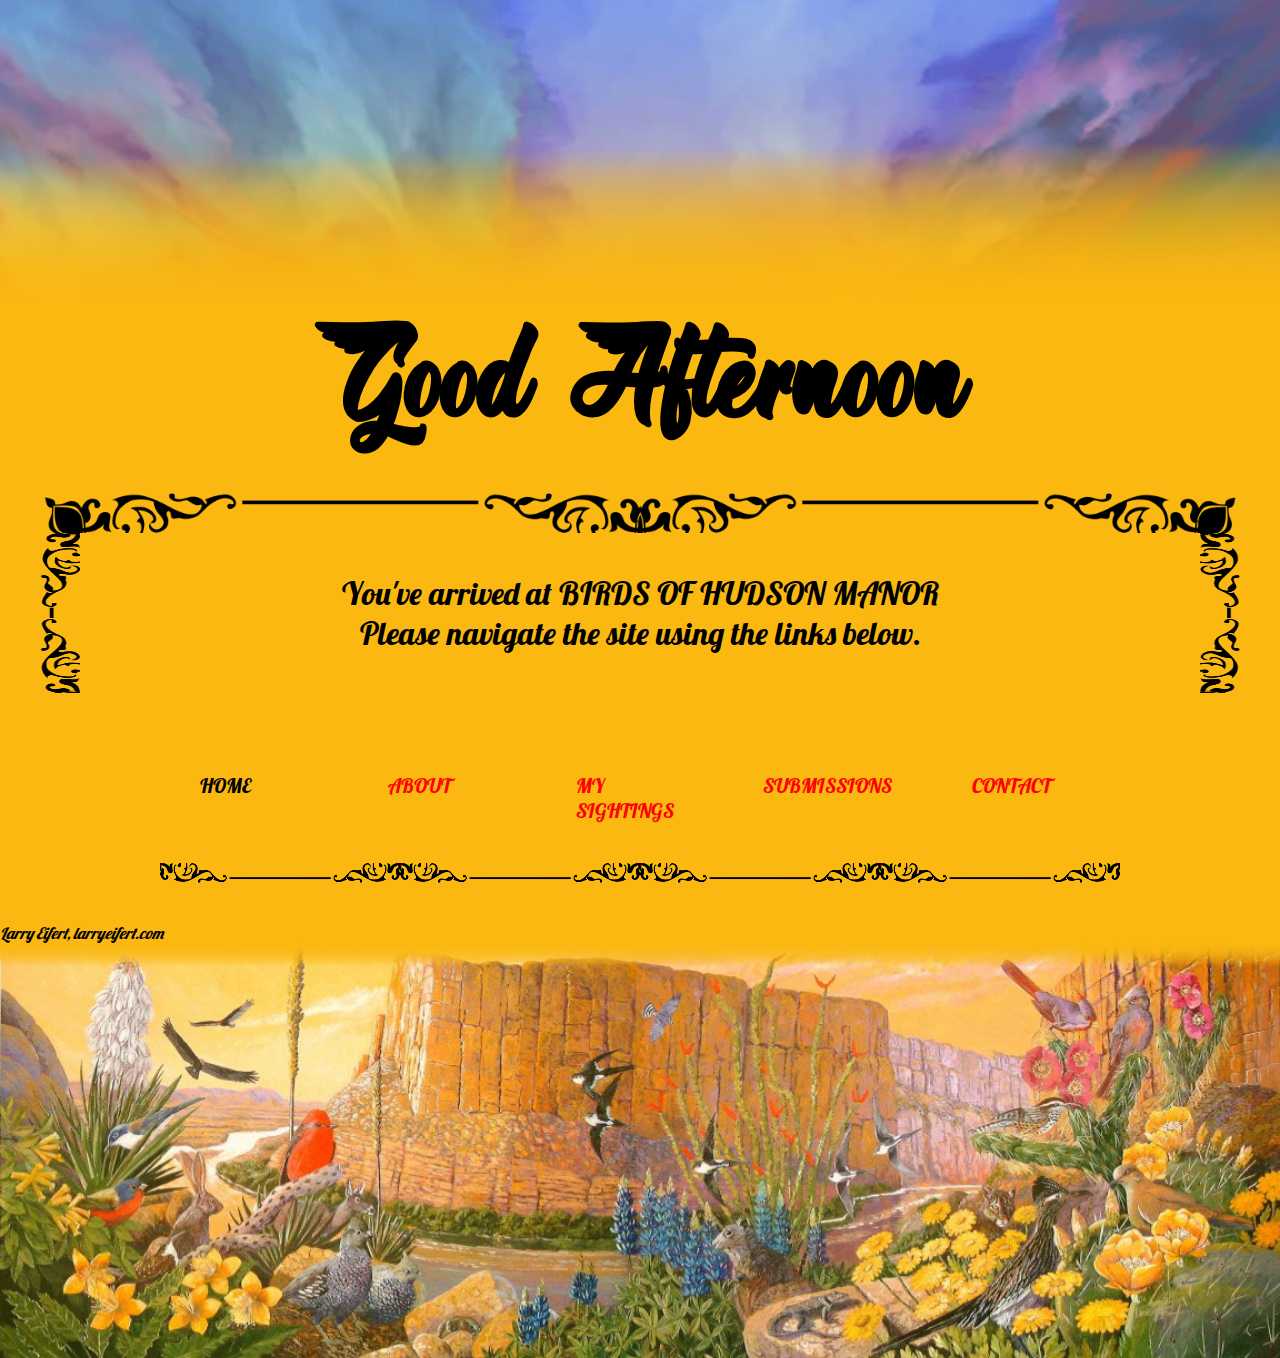
<file: index.html>
<!DOCTYPE html>
<html lang="en">
    <head>
        <meta charset="utf-8" />
        <title>Otto Hilstrom Milestone 4</title>
        <meta name="description" content="Final Project" />
        <meta name="author" content="Otto Hilstrom" />
        <link rel="stylesheet" href="styles.css" />
        <!--Otto Hilstrom-->
    </head>
    <!--https://larryeifert.com/murals-gallery/panorama-murals-for-publication/-->
    <body class="home" onload="timeGreeting()">
        <img src="images/sky.png" alt="" class="center" />
        <h1 id="greeting">Welcome</h1>
        <div class="border middle">
            You've arrived at BIRDS OF HUDSON MANOR<br />
            Please navigate the site using the links below.
        </div>
        <div class="row low">
            <div class="block">HOME</div>
            <div class="block"><a href="about.html">ABOUT</a></div>
            <div class="block"><a href="mysightings.html">MY SIGHTINGS</a></div>
            <div class="block"><a href="submissions.html">SUBMISSIONS</a></div>
            <div class="block"><a href="contact.html">CONTACT</a></div>
        </div>
        <figure>
            <figcaption><cite>Larry Eifert, larryeifert.com</cite></figcaption>
            <img src="images/index_mural.png" alt="home mural" class="center" />
        </figure>

        <script src="js.js"></script>
    </body>
</html>
</file>
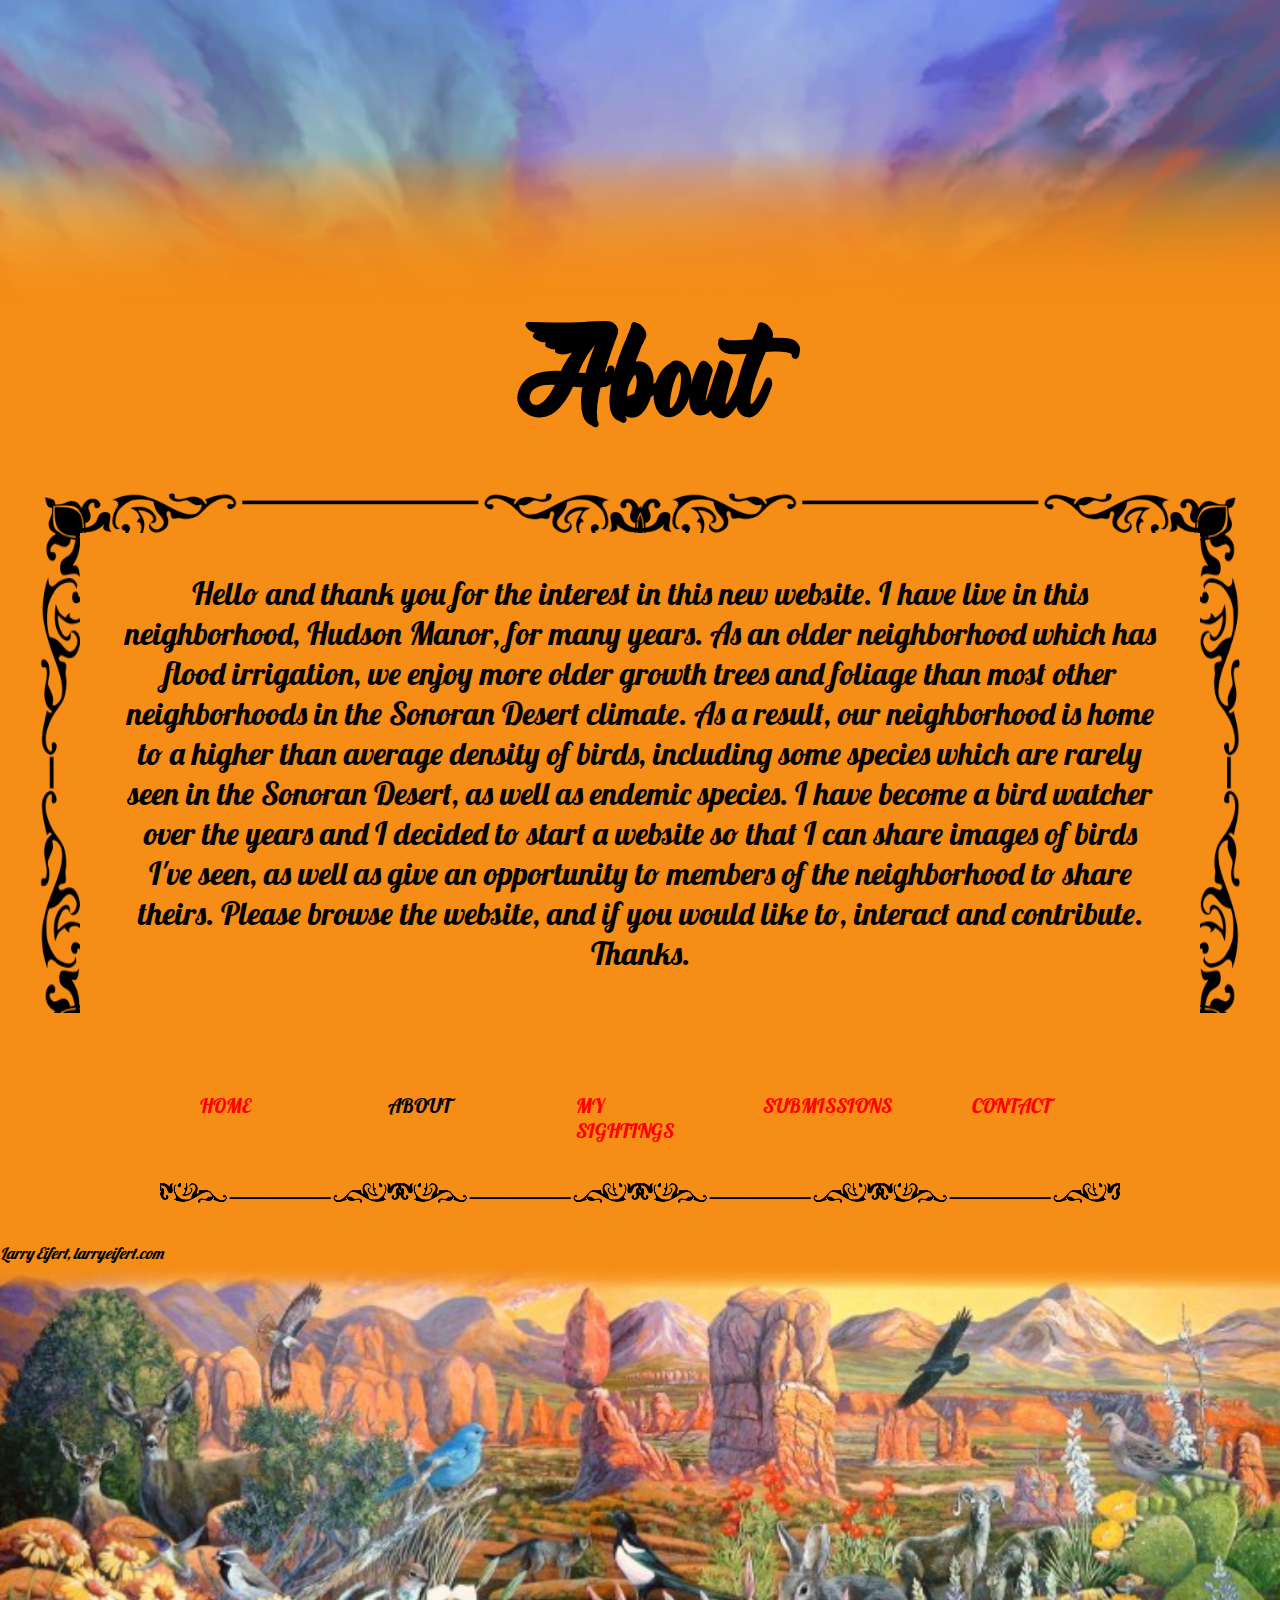
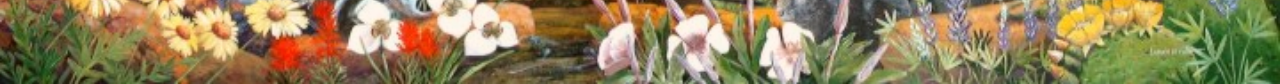
<file: about.html>
<!DOCTYPE html>
<html lang="en">
    <head>
        <meta charset="utf-8" />
        <title>Otto Hilstrom Milestone 4</title>
        <meta name="description" content="Final Project" />
        <meta name="author" content="Otto Hilstrom" />
        <link rel="stylesheet" href="styles.css" />
        <!--Otto Hilstrom-->
    </head>
    <!--https://larryeifert.com/murals-gallery/panorama-murals-for-publication/-->
    <body class="about">
        <img src="images/sky.png" alt="" class="center" />
        <h1>About</h1>
        <div class="border middle">
            Hello and thank you for the interest in this new website. I have live in this neighborhood, Hudson Manor, for many years. As an older neighborhood which has flood irrigation, we enjoy more older growth trees and foliage than
            most other neighborhoods in the Sonoran Desert climate. As a result, our neighborhood is home to a higher than average density of birds, including some species which are rarely seen in the Sonoran Desert, as well as endemic
            species. I have become a bird watcher over the years and I decided to start a website so that I can share images of birds I've seen, as well as give an opportunity to members of the neighborhood to share theirs. Please browse
            the website, and if you would like to, interact and contribute. Thanks.
            <br />
        </div>
        <div class="row low">
            <div class="block"><a href="index.html">HOME</a></div>
            <div class="block">ABOUT</div>
            <div class="block"><a href="mysightings.html">MY SIGHTINGS</a></div>
            <div class="block"><a href="submissions.html">SUBMISSIONS</a></div>
            <div class="block"><a href="contact.html">CONTACT</a></div>
        </div>
        <figure>
            <figcaption><cite>Larry Eifert, larryeifert.com</cite></figcaption>
            <img src="images/about_mural.png" alt="about mural" class="center" />
        </figure>
        <script src="js.js"></script>
    </body>
</html>
</file>
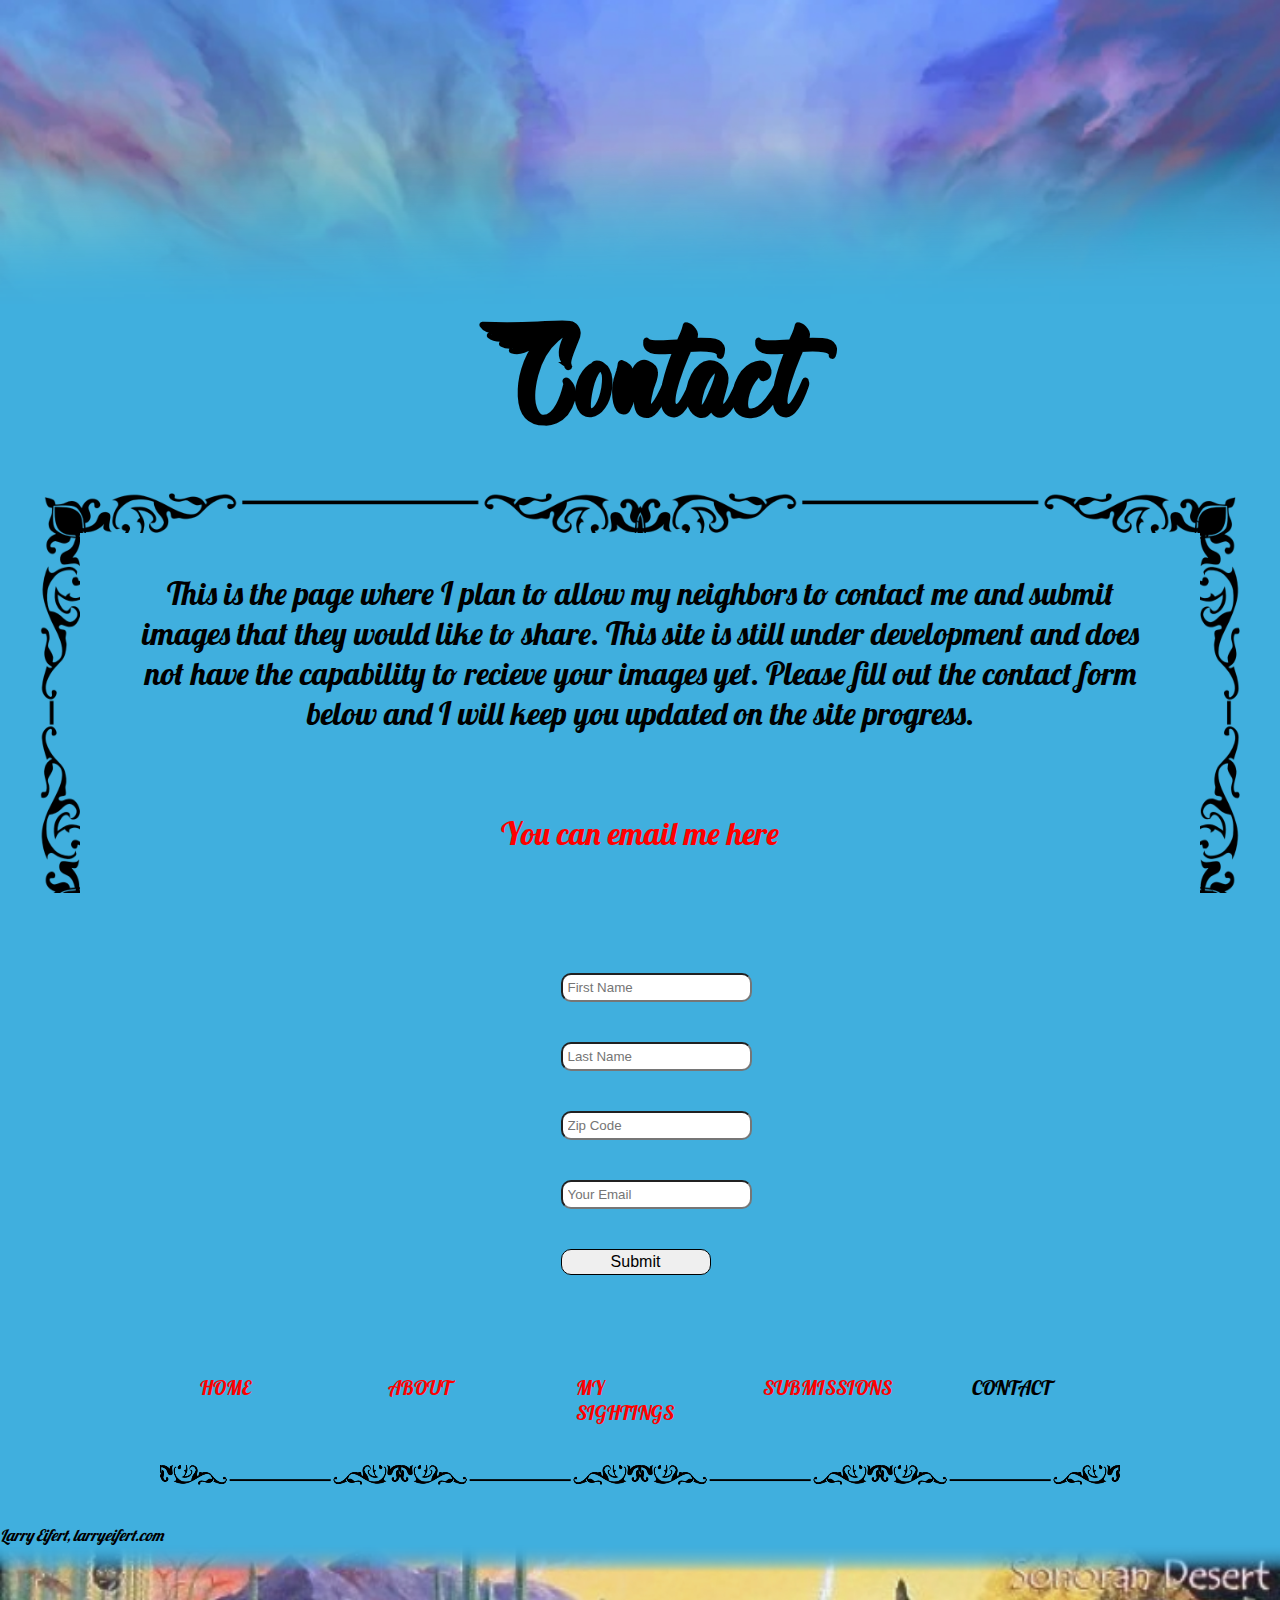
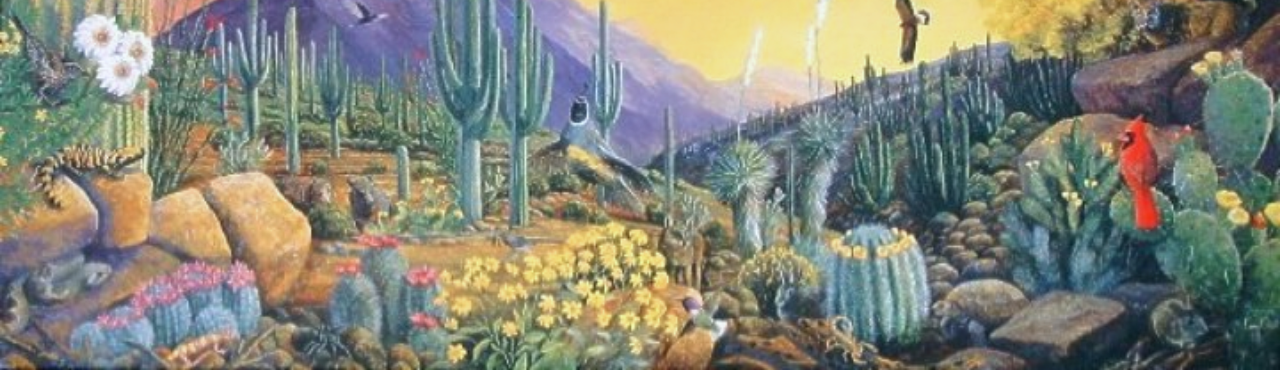
<file: contact.html>
<!DOCTYPE html>
<html lang="en">
    <head>
        <meta charset="utf-8" />
        <title>Otto Hilstrom Milestone 4</title>
        <meta name="description" content="Final Project" />
        <meta name="author" content="Otto Hilstrom" />
        <link rel="stylesheet" href="styles.css" />
        <!--Otto Hilstrom-->
    </head>
    <!--https://larryeifert.com/murals-gallery/panorama-murals-for-publication/-->
    <body class="contact" onload="input()">
        <img src="images/sky.png" alt="" class="center" />

        <h1>Contact</h1>
        <div class="border middle">
            This is the page where I plan to allow my neighbors to contact me and submit images that they would like to share. This site is still under development and does not have the capability to recieve your images yet. Please fill out
            the contact form below and I will keep you updated on the site progress.
            <br />
			<br>
			<br>
			<a href="mailto:ohilstro@asu.edu">You can email me here</a>
        </div>
        <form action="http://example.com/review.php" method="get">
            <fieldset>
                <div>
                    <label for="first_name" class="hid">First Name</label>
                    <input type="text" placeholder="First Name" name="Fname" id="first_name" class="input" />
                </div>
                <div>
                    <label for="last_name" class="hid">Last Name</label>
                    <input type="text" placeholder="Last Name" name="Lname" id="last_name" class="input" />
                </div>
                <div>
                    <label for="zip" class="hid">Zip Code</label>
                    <input type="text" placeholder="Zip Code" name="Address" id="zip" class="input" />
                </div>
                <div>
                    <label for="e" class="hid">Your Email</label>
                    <input type="text" placeholder="Your Email" name="Address" id="e" class="input" />
                </div>
                <button name="Btn1" type="submit" id="button">Submit</button>
            </fieldset>
        </form>

        <div class="row low">
            <div class="block"><a href="index.html">HOME</a></div>
            <div class="block"><a href="about.html">ABOUT</a></div>
            <div class="block"><a href="mysightings.html">MY SIGHTINGS</a></div>
            <div class="block"><a href="submissions.html">SUBMISSIONS</a></div>
            <div class="block">CONTACT</div>
        </div>
        <figure>
            <figcaption><cite>Larry Eifert, larryeifert.com</cite></figcaption>
            <img src="images/contacts_mural.png" alt="contacts mural" class="center" />
        </figure>
        <script src="js.js"></script>
    </body>
</html>
</file>
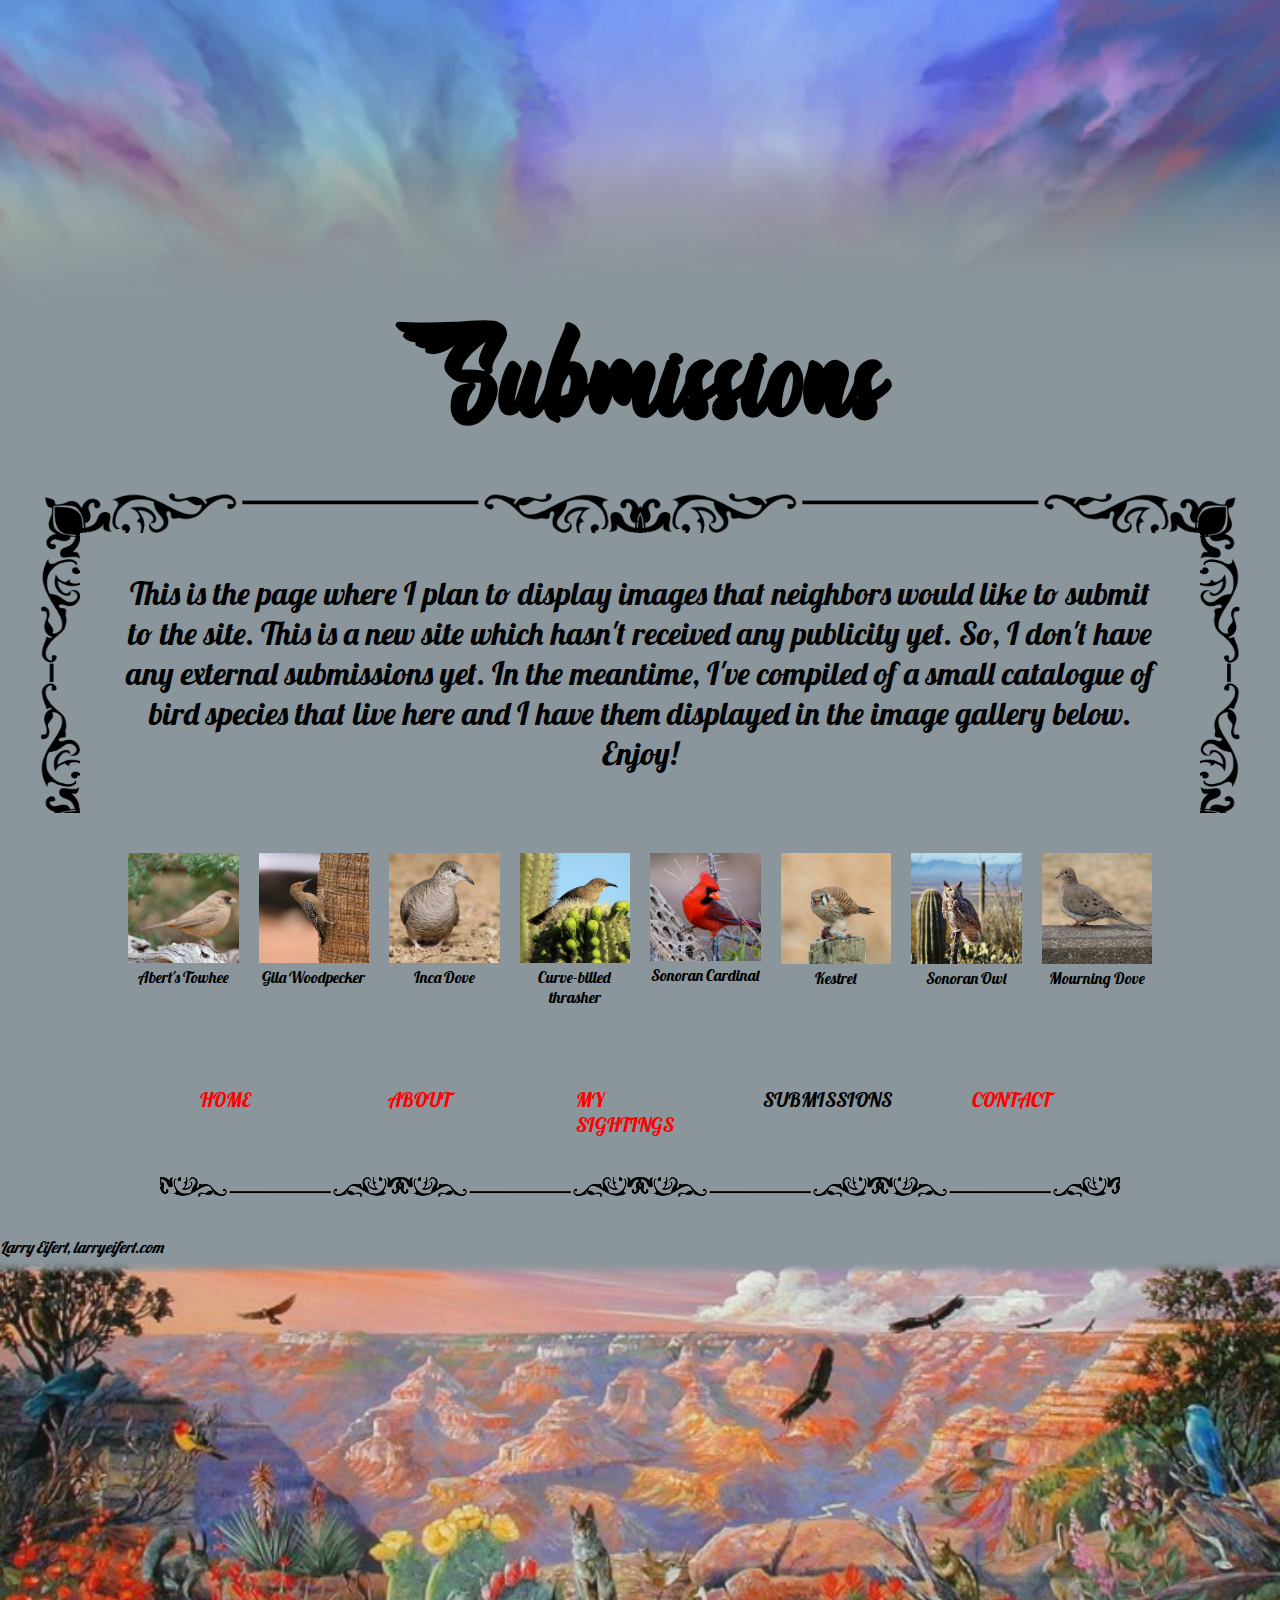
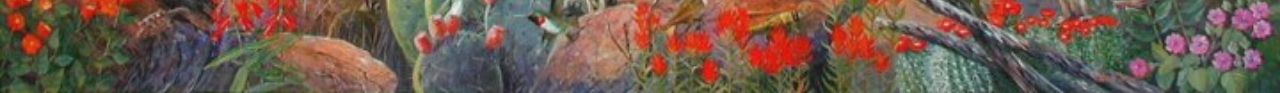
<file: gallery.html>
<!DOCTYPE html>
<html lang="en">
    <head>
        <meta charset="utf-8" />
        <title>Otto Hilstrom Milestone 4</title>
        <meta name="description" content="Final Project" />
        <meta name="author" content="Otto Hilstrom" />
        <link rel="stylesheet" href="styles.css" />
        <!--Otto Hilstrom-->
    </head>
    
    <body class="submissions">
        
		<img src="images/sky.png" alt="" class="center" />
        <h1 class="cap">Submissions</h1>
        <div class="border middle">
            This is the page where I plan to display images that neighbors would like to submit to the site. This is a new site which hasn't received any publicity yet.  So, I don't have any external submissions yet.  In the meantime, I've compiled of a small catalogue of bird species that live here and I have them displayed in the image gallery below.  Enjoy!
            <br />
		</div>
		<div class="container" id="box">
			<figure>
			<cite></cite>
			<img src="images/love_birds.jpg" alt="love birds" id="content" />
			<span onclick="closeBox()">CLOSE</span>
			<figcaption id="boxText">Please view HTML source code for image citations</figcaption>
			</figure>
		</div>
        <div class= "gallery center">
			<figure>
			<cite class="hid">Ron Niebrugge, https://my-photo-blog.com/aberts-towhee</cite>
			<img src="images/aberts_towhee.jpg" alt="bird" onclick="displayContent(this.src)" />
			<figcaption>Abert's Towhee</figcaption>
			</figure>
			<figure>
			<cite class="hid">Tim Van Der Torre, https://observation.org/species/70599/</cite>
			<img src="images/gila_woodpecker.jpg" alt="bird" onclick="displayContent(this.src)" />
			<figcaption>Gila Woodpecker</figcaption>
			</figure>
			<figure>
			<cite class="hid">Graham Montgomery, https://ebird.org/species/incdov</cite>
			<img src="images/inca_dove.jpg" alt="bird" onclick="displayContent(this.src)" />
			<figcaption>Inca Dove</figcaption>
			</figure>
			<figure>
			<cite class="hid">License: https://creativecommons.org/licenses/by/2.0/deed.en, https://en.wikipedia.org/wiki/Curve-billed_thrasher</cite>
			<img src="images/thrasher.jpg" alt="bird" onclick="displayContent(this.src)" />
			<figcaption>Curve-billed thrasher</figcaption>
			</figure>
			<figure>
			<cite class="hid">Michelle E. Eyler, https://www.eylerphotography.com/p539581763/h7958D5FE#h7958d5fe</cite>
			<img src="images/sonoran_cardinal.jpg" alt="bird" onclick="displayContent(this.src)" />
			<figcaption>Sonoran Cardinal</figcaption>
			</figure>
			<figure>
			<cite class="hid">Mia McPherson, https://www.onthewingphotography.com/wings/portfolio-items/female-american-kestrel-perched-on-a-pole-eating-a-vole/</cite>
			<img src="images/kestrel.jpg" alt="bird" onclick="displayContent(this.src)" />
			<figcaption>Kestrel</figcaption>
			</figure>
			<figure>
			<cite class="hid">Kathleen Bishop, https://pixels.com/featured/surveying-the-sonoran-kathleen-bishop.html </cite>
			<img src="images/sonoran_owl.jpg" alt="birds" onclick="displayContent(this.src)" />
			<figcaption>Sonoran Owl</figcaption>
			</figure>
			<figure>
			<cite class="hid">Zenaida Macroura, https://www.birdwatchersdigest.com/bwdsite/learn/identification/pigeons-and-doves/mourning-dove.php</cite>
			<img src="images/mourning_dove.jpg" alt="bird" onclick="displayContent(this.src)" />
			<figcaption>Mourning Dove</figcaption>
			</figure>
		</div>
        <div class="row low">
            <div class="block"><a href="index.html">HOME</a></div>
            <div class="block"><a href="about.html">ABOUT</a></div>
            <div class="block"><a href="mysightings.html">MY SIGHTINGS</a></div>
            <div class="block">SUBMISSIONS</div>
            <div class="block"><a href="contact.html">CONTACT</a></div>
        </div>
		<figure>
			<figcaption><cite>Larry Eifert, larryeifert.com</cite></figcaption>
            <img src="images/submissions_mural.png" alt="submissions mural" class="center" />
            <!--https://larryeifert.com/murals-gallery/panorama-murals-for-publication/-->
        </figure>
        <script src="js.js"></script>
    </body>
</html>
</file>
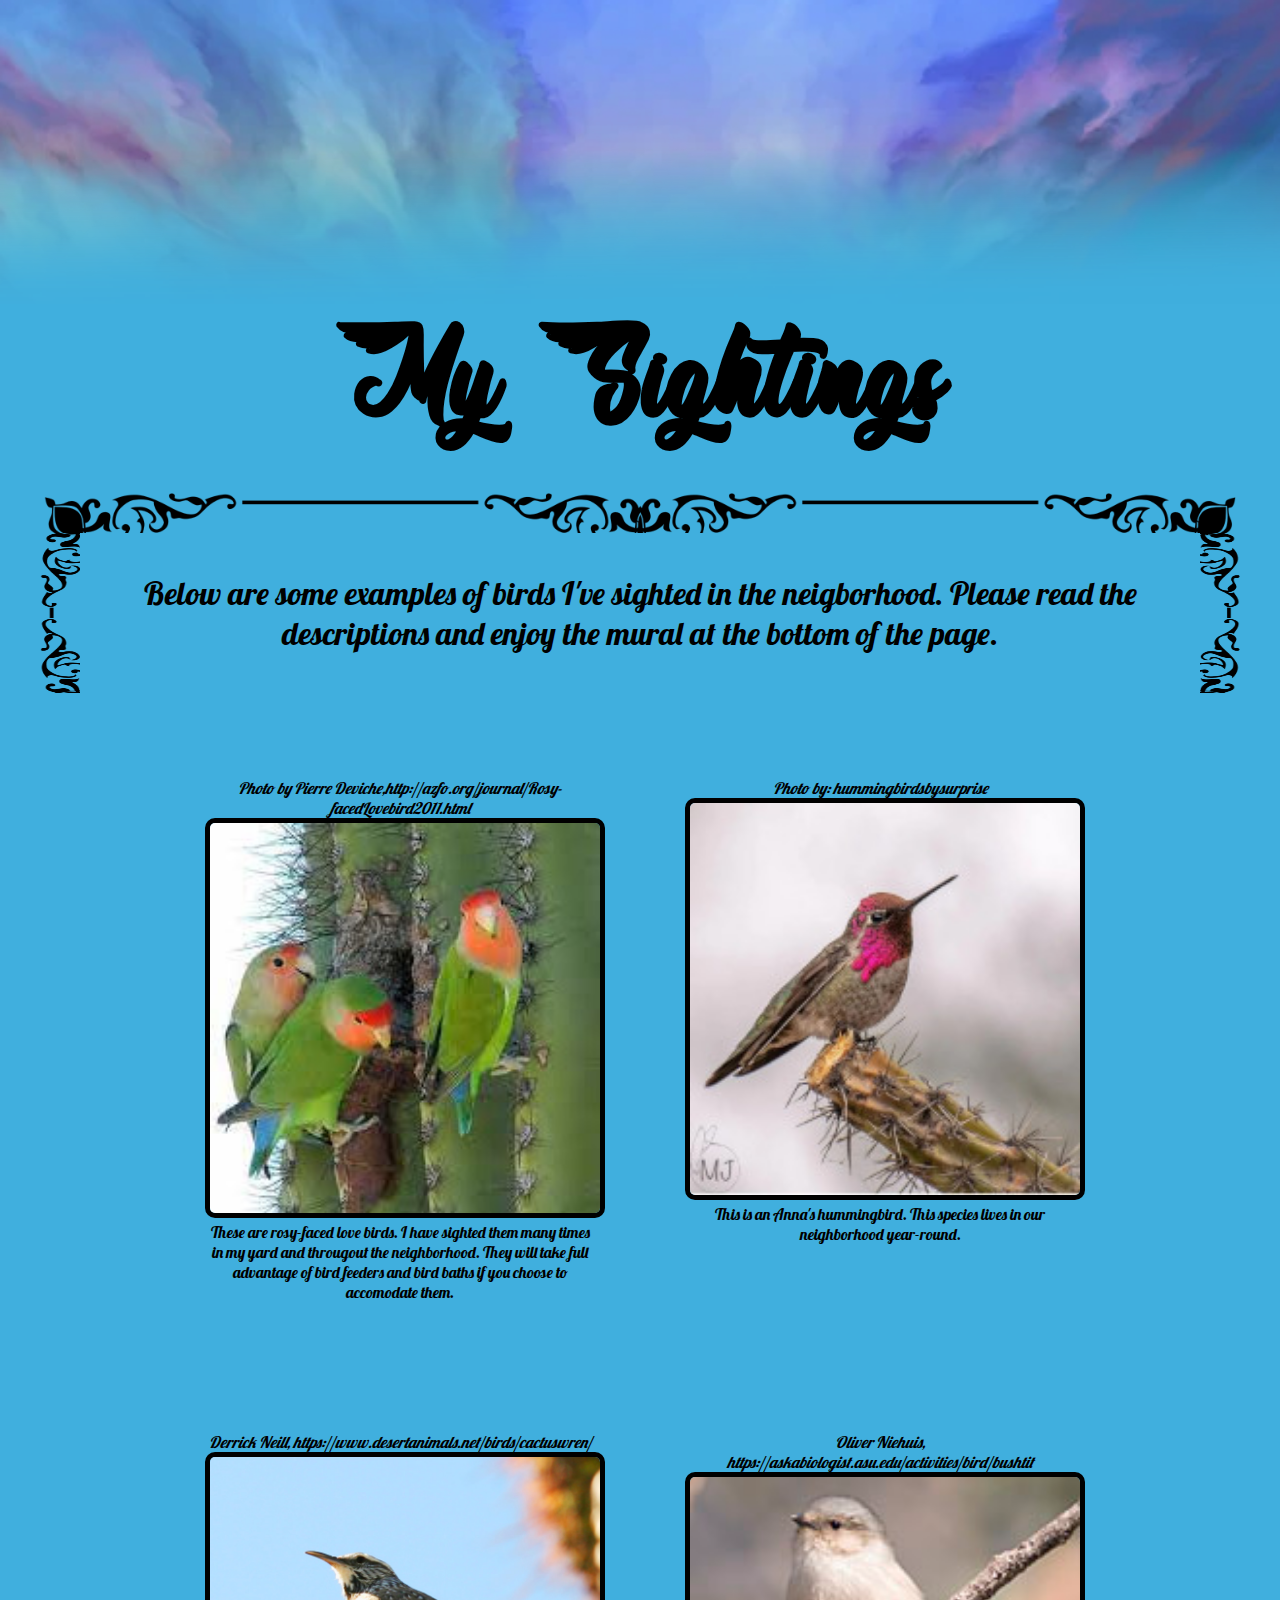
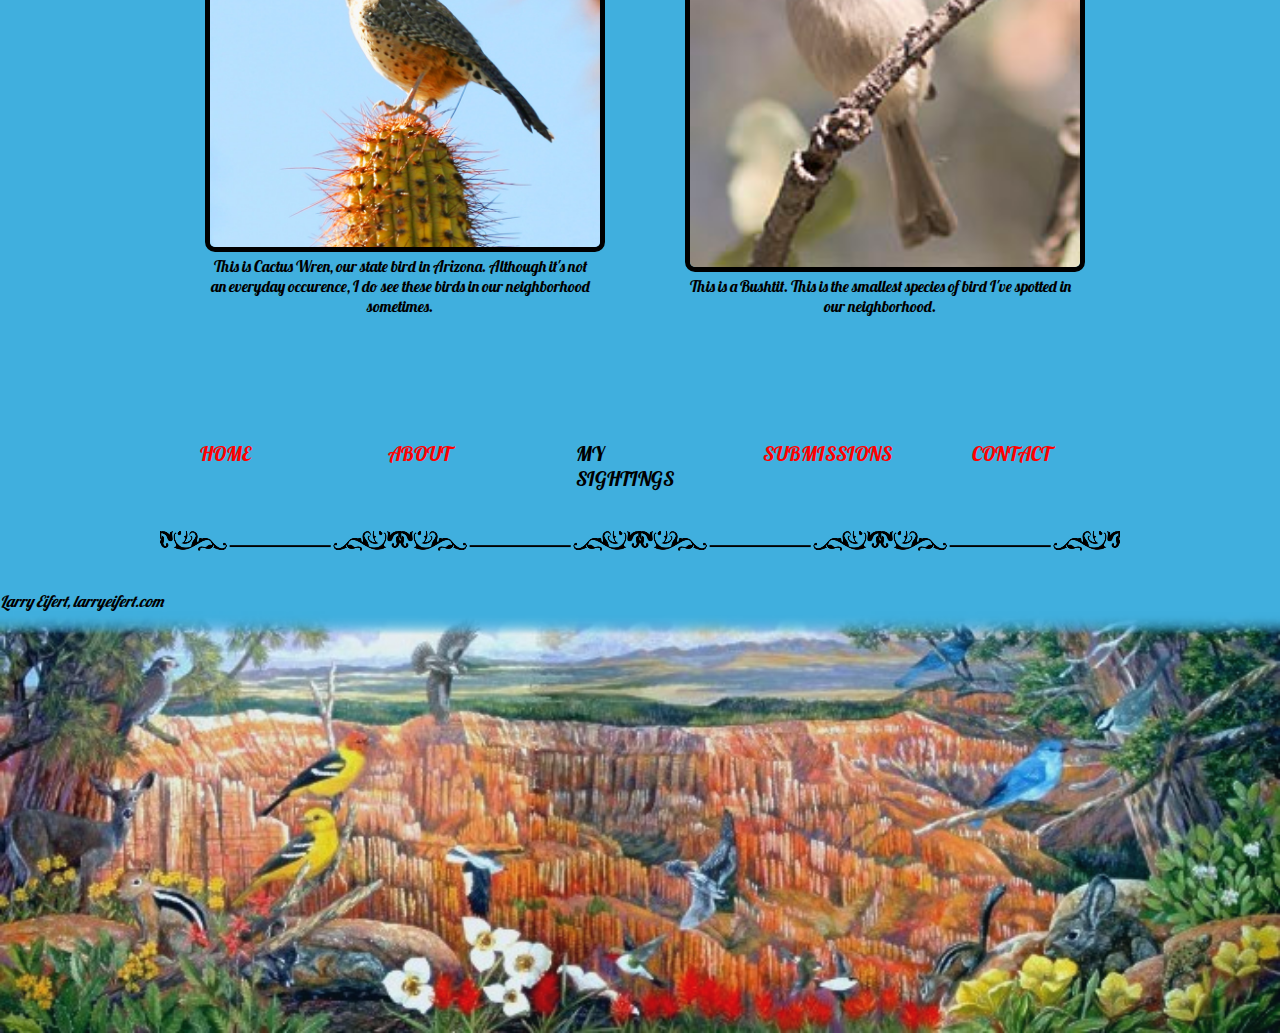
<file: mysightings.html>
<!DOCTYPE html>
<html lang="en">
    <head>
        <meta charset="utf-8" />
        <title>Otto Hilstrom Milestone 4</title>
        <meta name="description" content="Final Project" />
        <meta name="author" content="Otto Hilstrom" />
        <link rel="stylesheet" href="styles.css" />
        <!--Otto Hilstrom-->
    </head>
    <!--https://larryeifert.com/murals-gallery/panorama-murals-for-publication/-->
    <body class="sightings">
        <img src="images/sky.png" alt="" class="center" />
        <h1>My Sightings</h1>
        <div class="border middle">
            Below are some examples of birds I've sighted in the neigborhood. Please read the descriptions and enjoy the mural at the bottom of the page.
            <br />
        </div>
        <div class="center">
            <div class="row">
                <div class="column">
                    <figure>
                        <figcaption><cite>Photo by Pierre Deviche,http://azfo.org/journal/Rosy-facedLovebird2011.html</cite></figcaption>
                        <img src="images/love_birds.jpg" alt="love birds" style="width: 100%;" class="border" />
                        <figure>
                            <figcaption>
                                These are rosy-faced love birds. I have sighted them many times in my yard and througout the neighborhood. They will take full advantage of bird feeders and bird baths if you choose to accomodate them.
                            </figcaption>
                        </figure>
                    </figure>
                </div>
                <div class="column">
                    <figure>
                        <figcaption>
                            <cite>
                                Photo by: hummingbirdsbysurprise
                                <!--https://hummingbirdbliss.com/hummingbirds-found-in-arizona-pictures-and-sounds/-->
                            </cite>
                        </figcaption>
                        <img src="images/hummingbird.jpg" alt="love birds" style="width: 100%;" class="border" />
                        <figure><figcaption>This is an Anna's hummingbird. This species lives in our neighborhood year-round.</figcaption></figure>
                    </figure>
                </div>
            </div>
        </div>
        <div class="center">
            <div class="row">
                <div class="column">
                    <figure>
                        <figcaption><cite>Derrick Neill, https://www.desertanimals.net/birds/cactuswren/</cite></figcaption>
                        <img src="images/cactus_wren.jpg" alt="love birds" style="width: 100%;" class="border" />
                        <figure>
                            <figcaption>
                                This is Cactus Wren, our state bird in Arizona. Although it's not an everyday occurence, I do see these birds in our neighborhood sometimes.
                            </figcaption>
                        </figure>
                    </figure>
                </div>
                <div class="column">
                    <figure>
                        <figcaption><cite>Oliver Niehuis, https://askabiologist.asu.edu/activities/bird/bushtit</cite></figcaption>
                        <img src="images/bushtit.jpg" alt="love birds" style="width: 100%;" class="border" />
                        <figure><figcaption>This is a Bushtit. This is the smallest species of bird I've spotted in our neighborhood.</figcaption></figure>
                    </figure>
                </div>
            </div>
        </div>
        <div class="row low">
            <div class="block"><a href="index.html">HOME</a></div>
            <div class="block"><a href="about.html">ABOUT</a></div>
            <div class="block">MY SIGHTINGS</div>
            <div class="block"><a href="submissions.html">SUBMISSIONS</a></div>
            <div class="block"><a href="contact.html">CONTACT</a></div>
        </div>
        <figure>
            <figcaption><cite>Larry Eifert, larryeifert.com</cite></figcaption>
            <img src="images/sightings_mural.png" alt="" class="center" />
        </figure>
        <script src="js.js"></script>
    </body>
</html>
</file>
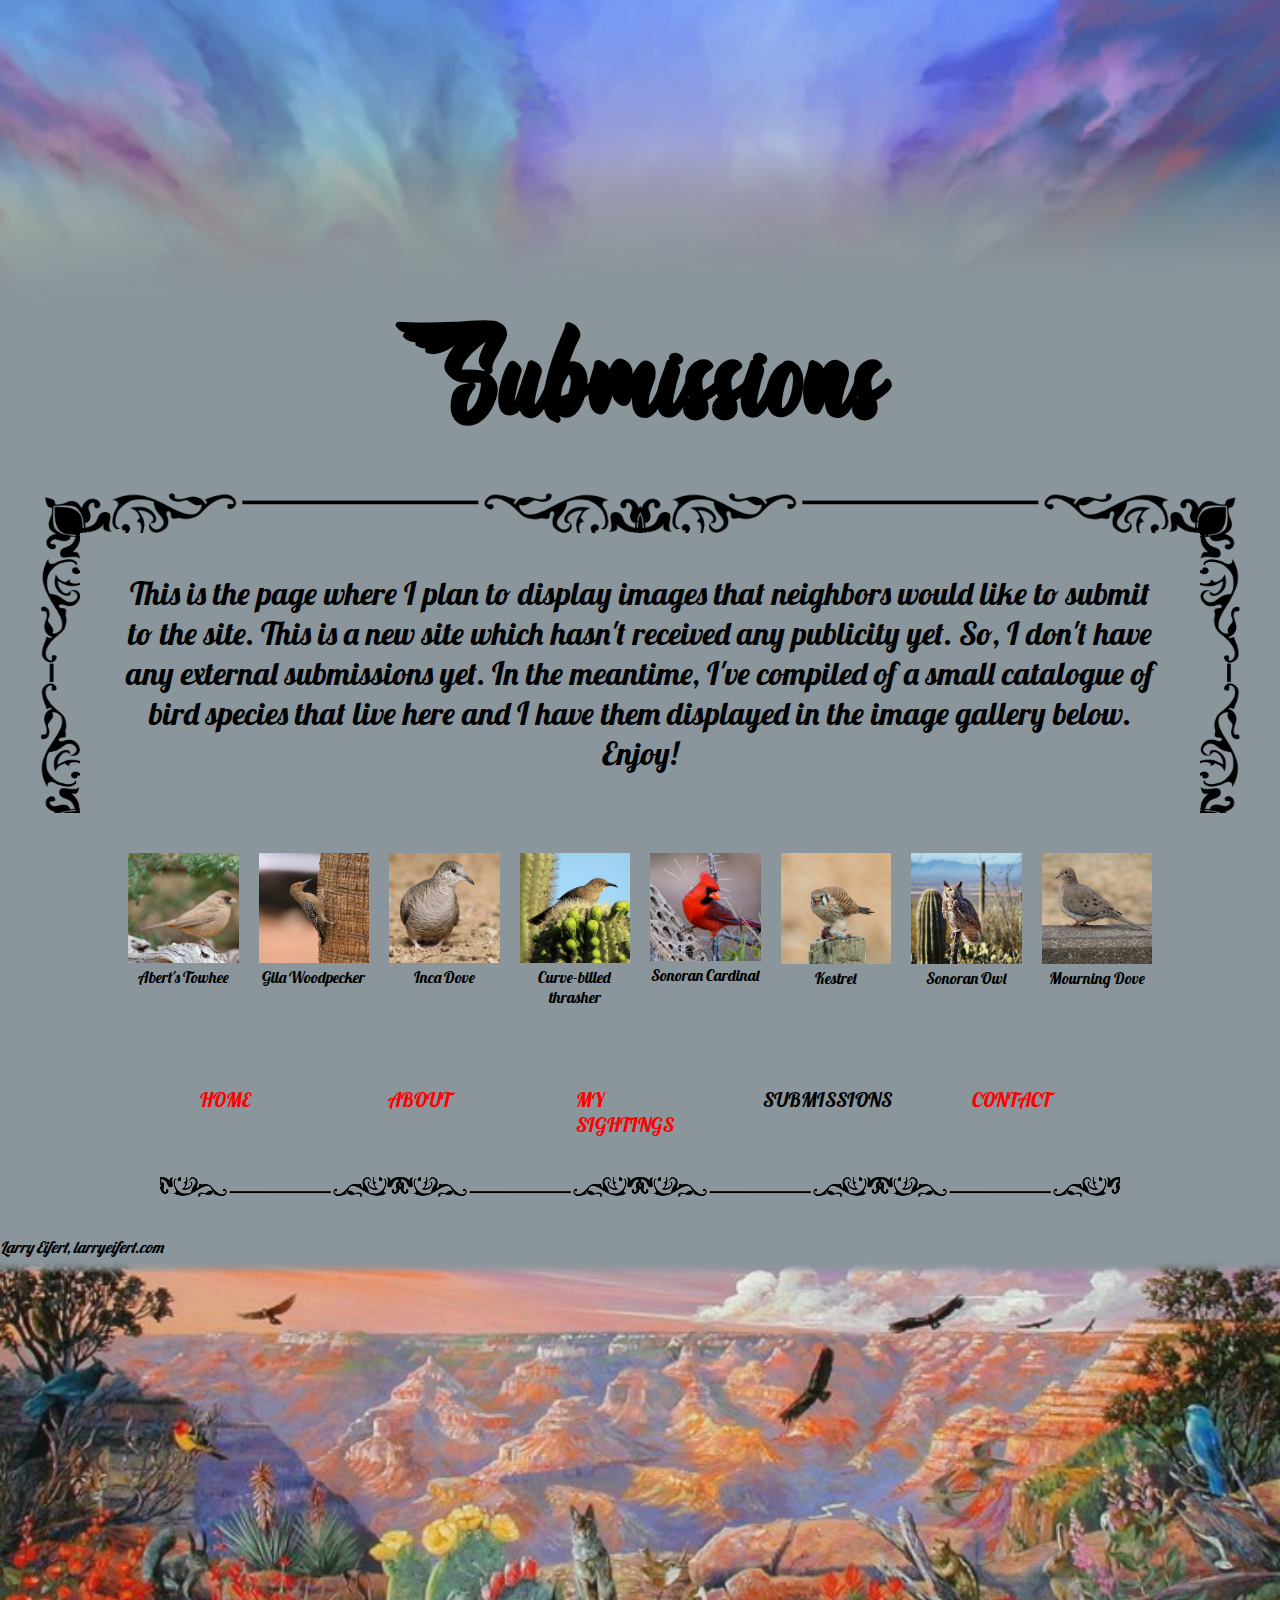
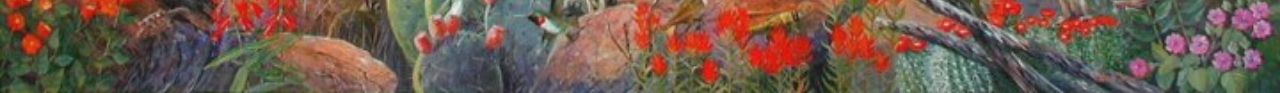
<file: submissions.html>
<!DOCTYPE html>
<html lang="en">
    <head>
        <meta charset="utf-8" />
        <title>Otto Hilstrom Milestone 4</title>
        <meta name="description" content="Final Project" />
        <meta name="author" content="Otto Hilstrom" />
        <link rel="stylesheet" href="styles.css" />
        <!--Otto Hilstrom-->
    </head>

    <body class="submissions">
        <img src="images/sky.png" alt="" class="center" />
        <h1 class="cap">Submissions</h1>
        <div class="border middle">
            This is the page where I plan to display images that neighbors would like to submit to the site. This is a new site which hasn't received any publicity yet. So, I don't have any external submissions yet. In the meantime, I've
            compiled of a small catalogue of bird species that live here and I have them displayed in the image gallery below. Enjoy!
            <br />
        </div>
        <div class="container" id="box">
            <figure>
                <cite></cite>
                <img src="images/love_birds.jpg" alt="love birds" id="content" />
                <span onclick="closeBox()">CLOSE</span>
                <figcaption id="boxText">Please view HTML source code for image citations</figcaption>
            </figure>
        </div>
        <div class="gallery center">
            <figure>
                <cite class="hid">Ron Niebrugge, https://my-photo-blog.com/aberts-towhee</cite>
                <img src="images/aberts_towhee.jpg" alt="bird" onclick="displayContent(this.src)" />
                <figcaption>Abert's Towhee</figcaption>
            </figure>
            <figure>
                <cite class="hid">Tim Van Der Torre, https://observation.org/species/70599/</cite>
                <img src="images/gila_woodpecker.jpg" alt="bird" onclick="displayContent(this.src)" />
                <figcaption>Gila Woodpecker</figcaption>
            </figure>
            <figure>
                <cite class="hid">Graham Montgomery, https://ebird.org/species/incdov</cite>
                <img src="images/inca_dove.jpg" alt="bird" onclick="displayContent(this.src)" />
                <figcaption>Inca Dove</figcaption>
            </figure>
            <figure>
                <cite class="hid">License: https://creativecommons.org/licenses/by/2.0/deed.en, https://en.wikipedia.org/wiki/Curve-billed_thrasher</cite>
                <img src="images/thrasher.jpg" alt="bird" onclick="displayContent(this.src)" />
                <figcaption>Curve-billed thrasher</figcaption>
            </figure>
            <figure>
                <cite class="hid">Michelle E. Eyler, https://www.eylerphotography.com/p539581763/h7958D5FE#h7958d5fe</cite>
                <img src="images/sonoran_cardinal.jpg" alt="bird" onclick="displayContent(this.src)" />
                <figcaption>Sonoran Cardinal</figcaption>
            </figure>
            <figure>
                <cite class="hid">Mia McPherson, https://www.onthewingphotography.com/wings/portfolio-items/female-american-kestrel-perched-on-a-pole-eating-a-vole/</cite>
                <img src="images/kestrel.jpg" alt="bird" onclick="displayContent(this.src)" />
                <figcaption>Kestrel</figcaption>
            </figure>
            <figure>
                <cite class="hid">Kathleen Bishop, https://pixels.com/featured/surveying-the-sonoran-kathleen-bishop.html </cite>
                <img src="images/sonoran_owl.jpg" alt="birds" onclick="displayContent(this.src)" />
                <figcaption>Sonoran Owl</figcaption>
            </figure>
            <figure>
                <cite class="hid">Zenaida Macroura, https://www.birdwatchersdigest.com/bwdsite/learn/identification/pigeons-and-doves/mourning-dove.php</cite>
                <img src="images/mourning_dove.jpg" alt="bird" onclick="displayContent(this.src)" />
                <figcaption>Mourning Dove</figcaption>
            </figure>
        </div>
        <div class="row low">
            <div class="block"><a href="index.html">HOME</a></div>
            <div class="block"><a href="about.html">ABOUT</a></div>
            <div class="block"><a href="mysightings.html">MY SIGHTINGS</a></div>
            <div class="block">SUBMISSIONS</div>
            <div class="block"><a href="contact.html">CONTACT</a></div>
        </div>
        <figure>
            <figcaption><cite>Larry Eifert, larryeifert.com</cite></figcaption>
            <img src="images/submissions_mural.png" alt="submissions mural" class="center" />
            <!--https://larryeifert.com/murals-gallery/panorama-murals-for-publication/-->
        </figure>
        <script src="js.js"></script>
    </body>
</html>
</file>
<file: styles.css>
* {
    margin: 0;
    padding: 0;
}
body{
	font-family: lobster;
}

.home {
    background-color: rgb(250, 184, 17);
	
}
.about {
    background-color: rgb(245, 141, 22);
}

.sightings {
    background-color: rgb(64, 175, 222);
}
.submissions {
    background-color: rgb(138, 150, 156);
}
.contact {
    background-color: rgb(64, 175, 222);
}

h1 {
    text-align: center;
    font-family: MockingBird;
    font-size: 1000%;
}

.center {
    display: block;
    margin-left: auto;
    margin-right: auto;
    width: 100%;
    text-align: center;
}
@font-face {
    src: url(fonts/mocking_bird.otf);
    font-family: MockingBird;
}
@font-face {
    src: url(fonts/lobster.ttf);
    font-family: lobster;
}

div {
    margin: 40px;
}
div.middle {
    margin: 40px;
    font-size: 200%;
    padding: 40px;
    text-align: center;
}
.row {
    width: 75%;
    display: flex;
    flex-direction: row;
    justify-content: center;
}
.block {
    width: 150px;
	font-size: 125%;
}

.border {
    border: solid 20px black;
    border-style: solid;
    border-color: black;
    border-width: 40px;
	border-image: url(images/border.png) 50 round;
	border-bottom: 0px;
}
.low {
	border: 20px solid black; 
	border-image: url(images/border.png) 50 round;
	border-top: 0px;
	border-left: 0px;
	border-right: 0px;
}
.row {
    display: flex;
    margin-left: auto;
    margin-right: auto;
}

/* Create three equal columns that sits next to each other */
.column {
    flex: 33.33%;
    padding: 5px;
}
figcaption.border {
    border: black solid 5px;
}
img.border {
    border: black solid 5px;
	border-radius: 10px;
}

/* postitioning of field elements */
label {
    width: 150px;
    display: inline-block;
    margin: 5px;
}
fieldset {
    margin-left: 425px;
    margin-right: 600px;
    border: 0;
}
/*bordering*/
#borderimg { 
  border: 50px solid transparent;
  padding: 10px;
  
}
a:link {
  text-decoration: none;
}
a {
  color: red;
}
.gallery {
	width: 80%;
	margin: 20px auto 20 px; 
	display: grid; /*margin between images in gallery*/
	grid-template-columns: repeat(auto-fit, minmax(100px,1fr)); /*colums respond if browser window re-sized*/
	grid-gap: 20px;
}
.gallery img {
	width: 100%;
	cursor: pointer;
}
.gallery img:hover {
	transform: scale(1.2);
	border-radius: 10px;
}
.container {
	z-index: 100; /*ensures will stay in front*/
	display: none; /*hiding an image*/
	align-items: center;
	justify-content: center;
	width: 95%;
	height: 90vh;
	background: rgba(71, 69, 69, .9);
	position: fixed;
	top: 0;
	left: 0;
}
.container img {
	display: flex;
	max-width: 500px;
}
.container span {
	cursor: pointer;
	color: white;
	font-size: 150%;
	position: absolute;
	top: 20px;
	right: 20px; 
}
.hid {
	display: none;
}
#boxText{
	color: white;
	text-align: center;
	font-size: 120%;
	letter-spacing: 120%;
}
.input {
     padding: 5px;
     margin: auto;
	 margin-left: 50%;
     display: flex;
     justify-content: center;
     align-items: center;
     border-radius: 10px;
}

#button {
     width: 150px;
     font-size: 100%;
     margin: auto;
	 margin-left: 50%;
     display: flex;
     justify-content: center;
     align-items: center;
     border: 1px black solid;
     padding: 3px;
     border-radius: 10px;
     margin-bottom: 20px;
	 margin-top: 20px;
</file>
